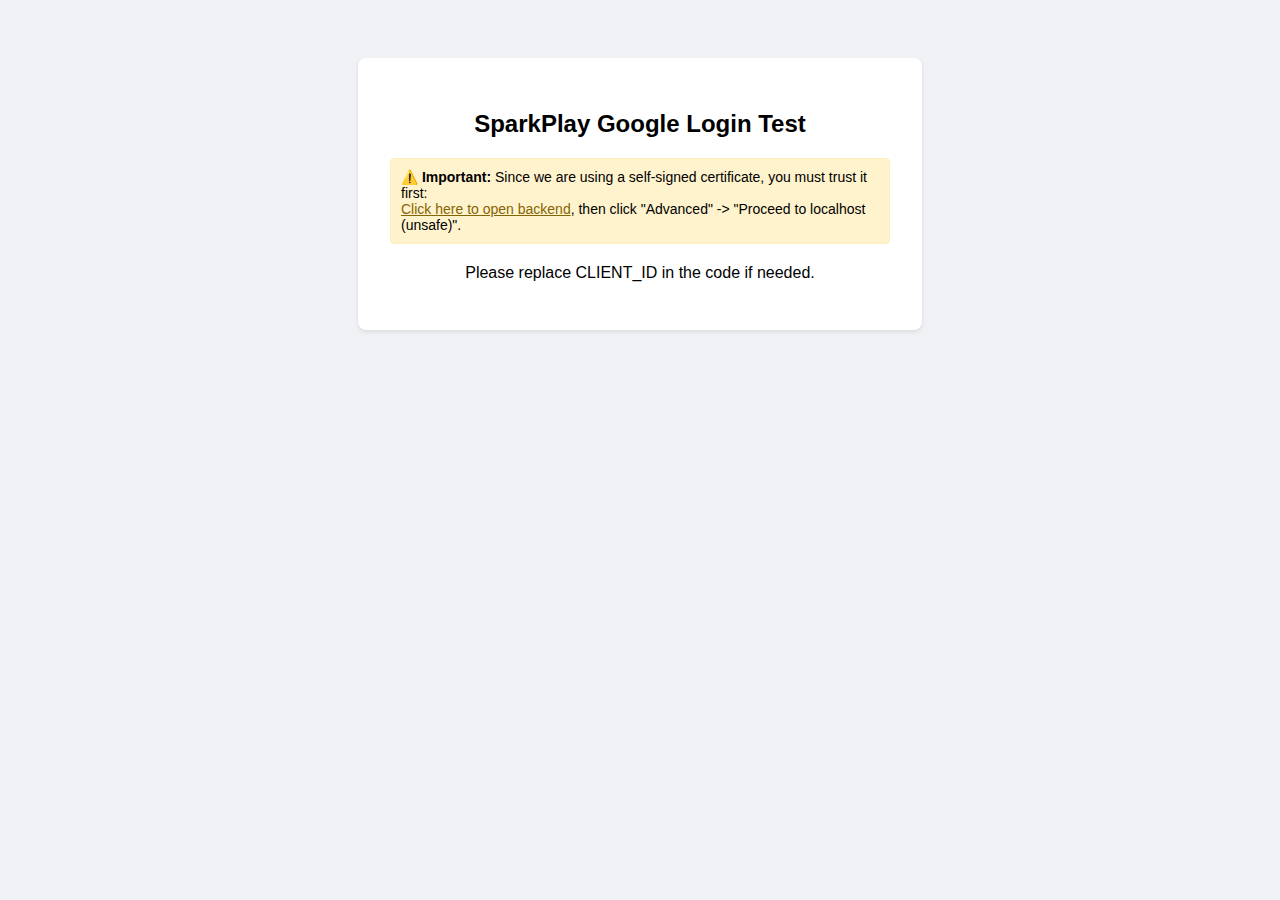
<file: web_google/index.html>
<!DOCTYPE html>
<html lang="en">
<head>
    <meta charset="UTF-8">
    <meta name="viewport" content="width=device-width, initial-scale=1.0">
    <title>Google Login Test</title>
    <script src="https://accounts.google.com/gsi/client" async defer></script>
    <style>
        body {
            font-family: Arial, sans-serif;
            display: flex;
            flex-direction: column;
            align-items: center;
            padding-top: 50px;
            background-color: #f0f2f5;
        }
        .container {
            background: white;
            padding: 2rem;
            border-radius: 8px;
            box-shadow: 0 2px 4px rgba(0,0,0,0.1);
            text-align: center;
            width: 80%;
            max-width: 500px;
        }
        #result {
            margin-top: 20px;
            padding: 10px;
            border: 1px solid #ddd;
            background: #f8f9fa;
            word-break: break-all;
            display: none;
            text-align: left;
        }
        .error {
            color: red;
            border-color: #ffcdd2;
            background: #ffebee;
        }
        .success {
            color: green;
            border-color: #c8e6c9;
            background: #e8f5e9;
        }
    </style>
</head>
<body>
    <div class="container">
        <h2>SparkPlay Google Login Test</h2>
        <div style="background: #fff3cd; border: 1px solid #ffeeba; padding: 10px; margin-bottom: 20px; border-radius: 4px; font-size: 14px; text-align: left;">
            <strong>⚠️ Important:</strong> Since we are using a self-signed certificate, you must trust it first:<br>
            <a href="https://localhost:8890/api/v1/auth/login" target="_blank" style="color: #856404; text-decoration: underline;">Click here to open backend</a>, then click "Advanced" -> "Proceed to localhost (unsafe)".
        </div>
        <p>Please replace CLIENT_ID in the code if needed.</p>
        
        <!-- 
            data-client_id: Replace with your actual Google Client ID
            data-callback: The function to handle the response
        -->
        <div id="g_id_onload"
             data-client_id="537084280912-5j6ig7r95rnisbtjlagkbc8f4lijub25.apps.googleusercontent.com"
             data-context="signin"
             data-ux_mode="popup"
             data-callback="handleCredentialResponse"
             data-auto_prompt="false">
        </div>

        <div class="g_id_signin"
             data-type="standard"
             data-shape="rectangular"
             data-theme="outline"
             data-text="signin_with"
             data-size="large"
             data-logo_alignment="left">
        </div>

        <div id="result"></div>
    </div>

    <script>
        function handleCredentialResponse(response) {
            console.log("Encoded JWT ID token: " + response.credential);
            
            const resultDiv = document.getElementById('result');
            resultDiv.style.display = 'block';
            resultDiv.innerHTML = 'Sending token to backend...';
            resultDiv.className = '';

            // Call backend API
            fetch('https://localhost:8890/api/v1/auth/login', {
                method: 'POST',
                headers: {
                    'Content-Type': 'application/json',
                },
                body: JSON.stringify({
                    loginType: 'google',
                    idToken: response.credential
                })
            })
            .then(async res => {
                const data = await res.json();
                if (!res.ok) {
                    throw new Error(data.msg || 'Login failed');
                }
                return data;
            })
            .then(data => {
                console.log('Backend response:', data);
                resultDiv.className = 'success';
                resultDiv.innerHTML = `
                    <strong>Login Success!</strong><br>
                    <strong>User ID:</strong> ${data.userId}<br>
                    <strong>Created:</strong> ${data.created}<br>
                    <strong>Token:</strong> ${data.token.substring(0, 20)}...
                `;
            })
            .catch(err => {
                console.error('Error:', err);
                resultDiv.className = 'error';
                resultDiv.innerHTML = `<strong>Error:</strong> ${err.message}`;
            });
        }
    </script>
</body>
</html>
</file>
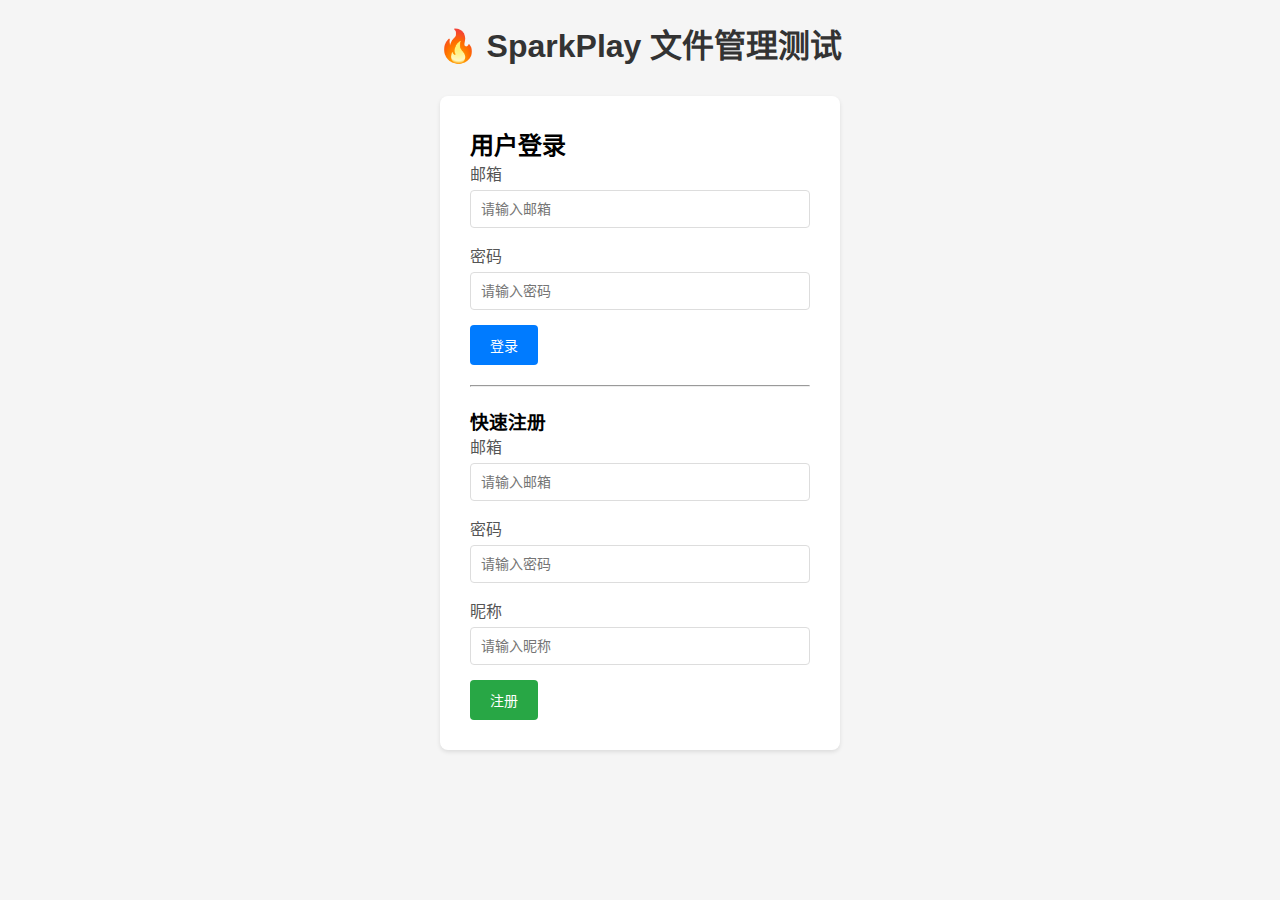
<file: web_test/index.html>
<!DOCTYPE html>
<html lang="zh-CN">
<head>
    <meta charset="UTF-8">
    <meta name="viewport" content="width=device-width, initial-scale=1.0">
    <title>SparkPlay 文件管理测试</title>
    <style>
        * {
            margin: 0;
            padding: 0;
            box-sizing: border-box;
        }
        body {
            font-family: -apple-system, BlinkMacSystemFont, 'Segoe UI', Roboto, sans-serif;
            background: #f5f5f5;
            padding: 20px;
        }
        .container {
            max-width: 1200px;
            margin: 0 auto;
        }
        h1 {
            text-align: center;
            color: #333;
            margin-bottom: 30px;
        }
        
        /* 登录区域 */
        .login-section {
            background: white;
            padding: 30px;
            border-radius: 8px;
            box-shadow: 0 2px 4px rgba(0,0,0,0.1);
            max-width: 400px;
            margin: 0 auto 30px;
        }
        .form-group {
            margin-bottom: 15px;
        }
        label {
            display: block;
            margin-bottom: 5px;
            color: #555;
            font-weight: 500;
        }
        input[type="email"],
        input[type="password"],
        input[type="text"],
        select {
            width: 100%;
            padding: 10px;
            border: 1px solid #ddd;
            border-radius: 4px;
            font-size: 14px;
        }
        button {
            background: #007bff;
            color: white;
            border: none;
            padding: 10px 20px;
            border-radius: 4px;
            cursor: pointer;
            font-size: 14px;
            transition: background 0.3s;
        }
        button:hover {
            background: #0056b3;
        }
        button:disabled {
            background: #ccc;
            cursor: not-allowed;
        }
        .btn-danger {
            background: #dc3545;
        }
        .btn-danger:hover {
            background: #c82333;
        }
        .btn-success {
            background: #28a745;
        }
        .btn-success:hover {
            background: #218838;
        }
        .btn-secondary {
            background: #6c757d;
        }
        .btn-secondary:hover {
            background: #5a6268;
        }
        
        /* 用户信息 */
        .user-info {
            background: white;
            padding: 15px;
            border-radius: 8px;
            box-shadow: 0 2px 4px rgba(0,0,0,0.1);
            margin-bottom: 20px;
            display: flex;
            justify-content: space-between;
            align-items: center;
        }
        
        /* 项目选择 */
        .project-section {
            background: white;
            padding: 20px;
            border-radius: 8px;
            box-shadow: 0 2px 4px rgba(0,0,0,0.1);
            margin-bottom: 20px;
        }
        .project-header {
            display: flex;
            gap: 10px;
            margin-bottom: 15px;
            flex-wrap: wrap;
        }
        
        /* 文件列表 */
        .files-section {
            background: white;
            padding: 20px;
            border-radius: 8px;
            box-shadow: 0 2px 4px rgba(0,0,0,0.1);
        }
        .file-item {
            border: 1px solid #e0e0e0;
            border-radius: 6px;
            padding: 15px;
            margin-bottom: 10px;
            display: flex;
            justify-content: space-between;
            align-items: center;
            transition: background 0.2s;
        }
        .file-item:hover {
            background: #f8f9fa;
        }
        .file-info {
            flex: 1;
        }
        .file-name {
            font-weight: 600;
            color: #333;
            margin-bottom: 5px;
        }
        .file-meta {
            font-size: 12px;
            color: #666;
        }
        .file-actions {
            display: flex;
            gap: 8px;
            flex-wrap: wrap;
        }
        .file-actions button {
            padding: 6px 12px;
            font-size: 12px;
        }
        
        /* 上传区域 */
        .upload-section {
            background: white;
            padding: 20px;
            border-radius: 8px;
            box-shadow: 0 2px 4px rgba(0,0,0,0.1);
            margin-bottom: 20px;
        }
        .upload-form {
            display: flex;
            gap: 10px;
            flex-wrap: wrap;
            align-items: flex-end;
        }
        .upload-form .form-group {
            flex: 1;
            min-width: 150px;
        }
        
        /* 版本列表 */
        .version-list {
            margin-top: 10px;
            padding-left: 20px;
            border-left: 3px solid #007bff;
        }
        .version-item {
            padding: 8px;
            background: #f8f9fa;
            border-radius: 4px;
            margin-bottom: 5px;
            display: flex;
            justify-content: space-between;
            align-items: center;
            font-size: 13px;
        }
        
        /* 消息提示 */
        .message {
            padding: 10px 15px;
            border-radius: 4px;
            margin-bottom: 15px;
            display: none;
        }
        .message.success {
            background: #d4edda;
            color: #155724;
            border: 1px solid #c3e6cb;
            display: block;
        }
        .message.error {
            background: #f8d7da;
            color: #721c24;
            border: 1px solid #f5c6cb;
            display: block;
        }
        .message.info {
            background: #d1ecf1;
            color: #0c5460;
            border: 1px solid #bee5eb;
            display: block;
        }
        
        /* 隐藏 */
        .hidden {
            display: none !important;
        }
        
        /* 预览模态框 */
        .modal {
            display: none;
            position: fixed;
            top: 0;
            left: 0;
            width: 100%;
            height: 100%;
            background: rgba(0,0,0,0.8);
            z-index: 1000;
            justify-content: center;
            align-items: center;
        }
        .modal.active {
            display: flex;
        }
        .modal-content {
            background: white;
            padding: 20px;
            border-radius: 8px;
            max-width: 90%;
            max-height: 90%;
            overflow: auto;
        }
        .modal-close {
            position: absolute;
            top: 20px;
            right: 20px;
            color: white;
            font-size: 30px;
            cursor: pointer;
        }
        .preview-image {
            max-width: 100%;
            max-height: 80vh;
        }
        .preview-text {
            white-space: pre-wrap;
            font-family: monospace;
            background: #f5f5f5;
            padding: 15px;
            border-radius: 4px;
            max-height: 70vh;
            overflow: auto;
        }
    </style>
</head>
<body>
    <div class="container">
        <h1>🔥 SparkPlay 文件管理测试</h1>
        
        <div id="message" class="message"></div>
        
        <!-- 登录区域 -->
        <div id="loginSection" class="login-section">
            <h2>用户登录</h2>
            <div class="form-group">
                <label>邮箱</label>
                <input type="email" id="email" placeholder="请输入邮箱">
            </div>
            <div class="form-group">
                <label>密码</label>
                <input type="password" id="password" placeholder="请输入密码">
            </div>
            <button onclick="login()">登录</button>
            <hr style="margin: 20px 0;">
            <h3>快速注册</h3>
            <div class="form-group">
                <label>邮箱</label>
                <input type="email" id="regEmail" placeholder="请输入邮箱">
            </div>
            <div class="form-group">
                <label>密码</label>
                <input type="password" id="regPassword" placeholder="请输入密码">
            </div>
            <div class="form-group">
                <label>昵称</label>
                <input type="text" id="regNickname" placeholder="请输入昵称">
            </div>
            <button class="btn-success" onclick="register()">注册</button>
        </div>
        
        <!-- 主界面（登录后显示） -->
        <div id="mainSection" class="hidden">
            <!-- 用户信息 -->
            <div class="user-info">
                <div>
                    <strong>用户:</strong> <span id="userEmail"></span> 
                    <small>(ID: <span id="userId"></span>)</small>
                </div>
                <button class="btn-secondary" onclick="logout()">退出登录</button>
            </div>
            
            <!-- 项目选择 -->
            <div class="project-section">
                <h3>📁 项目管理</h3>
                <div class="project-header">
                    <select id="projectSelect" onchange="selectProject()">
                        <option value="">选择项目</option>
                    </select>
                    <button onclick="loadProjects()">刷新项目列表</button>
                    <button onclick="viewProjectInfo()" id="viewProjectBtn" disabled>查看项目信息</button>
                </div>
                <div class="project-header">
                    <input type="text" id="newProjectName" placeholder="新项目名称">
                    <input type="text" id="newProjectDesc" placeholder="项目描述">
                    <button class="btn-success" onclick="createProject()">创建项目</button>
                </div>
                <!-- 项目信息显示区域 -->
                <div id="projectInfo" class="hidden" style="margin-top: 15px; padding: 15px; background: #f8f9fa; border-radius: 6px; border-left: 4px solid #007bff;">
                    <h4 style="margin-bottom: 10px; color: #333;">项目信息</h4>
                    <div id="projectInfoContent"></div>
                    <div style="margin-top: 15px; padding-top: 15px; border-top: 1px solid #ddd;">
                        <h5 style="margin-bottom: 10px; color: #555;">更新项目信息</h5>
                        <div class="project-header">
                            <input type="text" id="updateProjectName" placeholder="新项目名称">
                            <input type="text" id="updateProjectDesc" placeholder="新项目描述">
                        </div>
                        <div class="project-header" style="margin-top: 10px;">
                            <input type="file" id="coverFileInput" accept="image/*" style="flex: 1;">
                            <button class="btn-success" onclick="updateProjectWithCover()">保存修改</button>
                        </div>
                    </div>
                </div>
            </div>
            
            <!-- 文件上传 -->
            <div id="uploadSection" class="upload-section hidden">
                <h3>📤 上传文件</h3>
                <div class="upload-form">
                    <div class="form-group">
                        <label>选择文件</label>
                        <input type="file" id="fileInput">
                    </div>
                    <div class="form-group">
                        <label>文件类别</label>
                        <select id="fileCategory">
                            <option value="text">文本</option>
                            <option value="image">图片</option>
                            <option value="audio">音频</option>
                            <option value="video">视频</option>
                            <option value="script">脚本</option>
                            <option value="document">文档</option>
                            <option value="other">其他</option>
                        </select>
                    </div>
                    <button class="btn-success" onclick="uploadFile()">上传</button>
                </div>
            </div>
            
            <!-- 文件列表 -->
            <div id="filesSection" class="files-section hidden">
                <h3>📄 文件列表</h3>
                <button onclick="loadFiles()" style="margin-bottom: 15px;">刷新文件列表</button>
                <div id="fileList"></div>
            </div>
        </div>
    </div>
    
    <!-- 预览模态框 -->
    <div id="previewModal" class="modal" onclick="closePreview()">
        <span class="modal-close">&times;</span>
        <div class="modal-content" onclick="event.stopPropagation()">
            <div id="previewContent"></div>
        </div>
    </div>

    <script>
        // API 基础配置
        const API_BASE = 'https://47.112.97.49:6001/api/v1';
        
        // 全局状态
        let token = localStorage.getItem('token');
        let userId = localStorage.getItem('userId');
        let userEmail = localStorage.getItem('userEmail');
        let currentProjectId = null;
        
        // 页面加载时检查登录状态
        document.addEventListener('DOMContentLoaded', () => {
            if (token) {
                showMainSection();
            }
        });
        
        // 显示消息
        function showMessage(text, type = 'info') {
            const msg = document.getElementById('message');
            msg.textContent = text;
            msg.className = 'message ' + type;
            setTimeout(() => {
                msg.className = 'message';
            }, 5000);
        }
        
        // 登录
        async function login() {
            const email = document.getElementById('email').value;
            const password = document.getElementById('password').value;
            
            if (!email || !password) {
                showMessage('请输入邮箱和密码', 'error');
                return;
            }
            
            try {
                const res = await fetch(`${API_BASE}/auth/login`, {
                    method: 'POST',
                    headers: { 'Content-Type': 'application/json' },
                    body: JSON.stringify({
                        loginType: 'email',
                        email: email,
                        password: password
                    })
                });
                
                const data = await res.json();
                if (data.token) {
                    token = data.token;
                    userId = data.userId;
                    userEmail = email;
                    localStorage.setItem('token', token);
                    localStorage.setItem('userId', userId);
                    localStorage.setItem('userEmail', userEmail);
                    showMainSection();
                    showMessage('登录成功！', 'success');
                } else {
                    showMessage(data.msg || '登录失败', 'error');
                }
            } catch (err) {
                showMessage('登录错误: ' + err.message, 'error');
            }
        }
        
        // 注册
        async function register() {
            const email = document.getElementById('regEmail').value;
            const password = document.getElementById('regPassword').value;
            const nickname = document.getElementById('regNickname').value;
            
            if (!email || !password) {
                showMessage('请输入邮箱和密码', 'error');
                return;
            }
            
            try {
                const res = await fetch(`${API_BASE}/auth/login`, {
                    method: 'POST',
                    headers: { 'Content-Type': 'application/json' },
                    body: JSON.stringify({
                        loginType: 'email',
                        email: email,
                        password: password,
                        nickname: nickname,
                        autoRegister: true
                    })
                });
                
                const data = await res.json();
                if (data.token) {
                    token = data.token;
                    userId = data.userId;
                    userEmail = email;
                    localStorage.setItem('token', token);
                    localStorage.setItem('userId', userId);
                    localStorage.setItem('userEmail', userEmail);
                    showMainSection();
                    showMessage('注册并登录成功！', 'success');
                } else {
                    showMessage(data.msg || '注册失败', 'error');
                }
            } catch (err) {
                showMessage('注册错误: ' + err.message, 'error');
            }
        }
        
        // 退出登录
        function logout() {
            token = null;
            userId = null;
            userEmail = null;
            currentProjectId = null;
            localStorage.removeItem('token');
            localStorage.removeItem('userId');
            localStorage.removeItem('userEmail');
            document.getElementById('loginSection').classList.remove('hidden');
            document.getElementById('mainSection').classList.add('hidden');
            showMessage('已退出登录', 'info');
        }
        
        // 显示主界面
        function showMainSection() {
            document.getElementById('loginSection').classList.add('hidden');
            document.getElementById('mainSection').classList.remove('hidden');
            document.getElementById('userEmail').textContent = userEmail;
            document.getElementById('userId').textContent = userId;
            loadProjects();
        }
        
        // 加载项目列表
        async function loadProjects() {
            try {
                const res = await fetch(`${API_BASE}/projects`, {
                    headers: { 'Authorization': 'Bearer ' + token }
                });
                const data = await res.json();
                
                const select = document.getElementById('projectSelect');
                select.innerHTML = '<option value="">选择项目</option>';
                
                if (data.list) {
                    data.list.forEach(p => {
                        const option = document.createElement('option');
                        option.value = p.id;
                        option.textContent = `${p.name} (${p.role})`;
                        select.appendChild(option);
                    });
                }
            } catch (err) {
                showMessage('加载项目失败: ' + err.message, 'error');
            }
        }
        
        // 创建项目
        async function createProject() {
            const name = document.getElementById('newProjectName').value;
            const desc = document.getElementById('newProjectDesc').value;
            
            if (!name) {
                showMessage('请输入项目名称', 'error');
                return;
            }
            
            try {
                const res = await fetch(`${API_BASE}/projects`, {
                    method: 'POST',
                    headers: {
                        'Content-Type': 'application/json',
                        'Authorization': 'Bearer ' + token
                    },
                    body: JSON.stringify({
                        userId: parseInt(userId),
                        name: name,
                        description: desc
                    })
                });
                
                const data = await res.json();
                if (data.id) {
                    showMessage('项目创建成功！', 'success');
                    document.getElementById('newProjectName').value = '';
                    document.getElementById('newProjectDesc').value = '';
                    loadProjects();
                } else {
                    showMessage(data.msg || '创建失败', 'error');
                }
            } catch (err) {
                showMessage('创建项目失败: ' + err.message, 'error');
            }
        }
        
        // 选择项目
        function selectProject() {
            const select = document.getElementById('projectSelect');
            currentProjectId = select.value;
            
            // 重置项目信息显示
            document.getElementById('projectInfo').classList.add('hidden');
            document.getElementById('projectInfoContent').innerHTML = '';
            
            if (currentProjectId) {
                document.getElementById('uploadSection').classList.remove('hidden');
                document.getElementById('filesSection').classList.remove('hidden');
                document.getElementById('viewProjectBtn').disabled = false;
                loadFiles();
            } else {
                document.getElementById('uploadSection').classList.add('hidden');
                document.getElementById('filesSection').classList.add('hidden');
                document.getElementById('viewProjectBtn').disabled = true;
            }
        }
        
        // 查看项目信息
        async function viewProjectInfo() {
            if (!currentProjectId) {
                showMessage('请先选择一个项目', 'error');
                return;
            }
            
            try {
                const res = await fetch(`${API_BASE}/projects/${currentProjectId}`, {
                    headers: { 'Authorization': 'Bearer ' + token }
                });
                const data = await res.json();
                
                if (data.id) {
                    let coverHtml = '';
                    // 如果 coverFileId 存在，获取下载链接
                    if (data.coverFileId && data.coverFileId > 0) {
                        try {
                            const coverRes = await fetch(`${API_BASE}/files/${data.coverFileId}/download`, {
                                headers: { 'Authorization': 'Bearer ' + token }
                            });
                            const coverData = await coverRes.json();
                            if (coverData.downloadUrl) {
                                coverHtml = `<div style="margin-bottom: 15px;">
                                    <div style="color: #666; font-weight: 500; margin-bottom: 5px;">项目封面:</div>
                                    <img src="${coverData.downloadUrl}" style="width: 628px; height: 416px; object-fit: cover; border-radius: 6px; border: 1px solid #ddd;">
                                </div>`;
                            }
                        } catch (e) {
                            // 如果获取封面失败，显示封面文件ID
                            coverHtml = `<div style="margin-bottom: 15px;">
                                <div style="color: #666; font-weight: 500; margin-bottom: 5px;">项目封面 (文件ID):</div>
                                <div>${data.coverFileId}</div>
                            </div>`;
                        }
                    }
                    
                    const infoHtml = `
                        ${coverHtml}
                        <div style="display: grid; grid-template-columns: auto 1fr; gap: 10px 20px; font-size: 14px;">
                            <div style="color: #666; font-weight: 500;">项目ID:</div>
                            <div>${data.id}</div>
                            <div style="color: #666; font-weight: 500;">项目名称:</div>
                            <div>${data.name}</div>
                            <div style="color: #666; font-weight: 500;">项目描述:</div>
                            <div>${data.description || '无'}</div>
                            <div style="color: #666; font-weight: 500;">所有者ID:</div>
                            <div>${data.ownerId}</div>
                            <div style="color: #666; font-weight: 500;">状态:</div>
                            <div>${data.status === 'active' ? '活跃' : '已归档'}</div>
                            <div style="color: #666; font-weight: 500;">创建时间:</div>
                            <div>${data.createdAt}</div>
                            <div style="color: #666; font-weight: 500;">更新时间:</div>
                            <div>${data.updatedAt}</div>
                        </div>
                    `;
                    document.getElementById('projectInfoContent').innerHTML = infoHtml;
                    document.getElementById('projectInfo').classList.remove('hidden');
                    
                    // 填充更新表单
                    document.getElementById('updateProjectName').value = data.name || '';
                    document.getElementById('updateProjectDesc').value = data.description || '';
                } else {
                    showMessage(data.msg || '获取项目信息失败', 'error');
                }
            } catch (err) {
                showMessage('获取项目信息失败: ' + err.message, 'error');
            }
        }
        
        // 更新项目信息（带封面）
        async function updateProjectWithCover() {
            if (!currentProjectId) {
                showMessage('请先选择一个项目', 'error');
                return;
            }
            
            const name = document.getElementById('updateProjectName').value;
            const description = document.getElementById('updateProjectDesc').value;
            const coverInput = document.getElementById('coverFileInput');
            const coverFile = coverInput.files[0];
            
            // 获取当前项目信息（检查是否有封面）
            let currentCoverFileId = null;
            try {
                const res = await fetch(`${API_BASE}/projects/${currentProjectId}`, {
                    headers: { 'Authorization': 'Bearer ' + token }
                });
                const projectData = await res.json();
                if (projectData.coverFileId && projectData.coverFileId > 0) {
                    currentCoverFileId = projectData.coverFileId;
                }
            } catch (err) {
                showMessage('获取项目信息失败: ' + err.message, 'error');
                return;
            }
            
            let coverFileId = currentCoverFileId;
            
            // 如果选择了新封面文件
            if (coverFile) {
                try {
                    showMessage('正在上传封面...', 'info');
                    
                    if (currentCoverFileId) {
                        // 有现有封面，基于该文件 ID 上传新版本
                        coverFileId = await uploadCoverToExistingFile(currentCoverFileId, coverFile);
                    } else {
                        // 没有封面，新增文件
                        coverFileId = await uploadCoverAsNewFile(coverFile);
                    }
                    
                    showMessage('封面上传成功', 'success');
                } catch (err) {
                    showMessage('封面上传失败: ' + err.message, 'error');
                    return;
                }
            }
            
            // 构建请求体
            const updateData = {};
            if (name) updateData.name = name;
            if (description) updateData.description = description;
            if (coverFileId) updateData.coverFileId = coverFileId;
            
            if (Object.keys(updateData).length === 0) {
                showMessage('请至少修改一项', 'error');
                return;
            }
            
            try {
                const res = await fetch(`${API_BASE}/projects/${currentProjectId}`, {
                    method: 'PUT',
                    headers: {
                        'Content-Type': 'application/json',
                        'Authorization': 'Bearer ' + token
                    },
                    body: JSON.stringify(updateData)
                });
                
                const data = await res.json();
                if (data.code === 0) {
                    showMessage('项目信息更新成功！', 'success');
                    // 清空封面输入
                    coverInput.value = '';
                    // 刷新项目信息
                    viewProjectInfo();
                    // 刷新项目列表
                    loadProjects();
                } else {
                    showMessage(data.msg || '更新失败', 'error');
                }
            } catch (err) {
                showMessage('更新项目失败: ' + err.message, 'error');
            }
        }
        
        // 上传封面到现有文件（新增版本）
        async function uploadCoverToExistingFile(fileId, file) {
            const content = await file.arrayBuffer();
            
            // 计算 SHA256
            const hashBuffer = await crypto.subtle.digest('SHA-256', content);
            const hashArray = Array.from(new Uint8Array(hashBuffer));
            const hashHex = hashArray.map(b => b.toString(16).padStart(2, '0')).join('');
            
            const ext = file.name.split('.').pop().toLowerCase();
            
            // 预上传（使用相同的文件 ID）
            const preRes = await fetch(`${API_BASE}/files/preupload`, {
                method: 'POST',
                headers: {
                    'Content-Type': 'application/json',
                    'Authorization': 'Bearer ' + token
                },
                body: JSON.stringify({
                    projectId: parseInt(currentProjectId),
                    name: file.name,
                    fileCategory: 'image',
                    fileFormat: ext,
                    sizeBytes: file.size,
                    hash: hashHex
                })
            });
            
            const preData = await preRes.json();
            if (!preData.fileId) {
                throw new Error(preData.msg || '预上传失败');
            }
            
            // 上传到 OSS
            const uploadRes = await fetch(preData.uploadUrl, {
                method: 'PUT',
                body: file,
                headers: {
                    'Content-Type': preData.contentType || file.type || 'application/octet-stream'
                }
            });
            
            if (!uploadRes.ok) {
                throw new Error('上传到 OSS 失败');
            }
            
            return preData.fileId;
        }
        
        // 上传封面作为新文件
        async function uploadCoverAsNewFile(file) {
            // 与 uploadCoverToExistingFile 逻辑相同，因为 preupload 会自动处理文件创建
            return uploadCoverToExistingFile(null, file);
        }
        
        // 上传文件
        async function uploadFile() {
            const fileInput = document.getElementById('fileInput');
            const category = document.getElementById('fileCategory').value;
            
            if (!fileInput.files.length) {
                showMessage('请选择文件', 'error');
                return;
            }
            
            const file = fileInput.files[0];
            const content = await file.arrayBuffer();
            
            // 计算 SHA256
            const hashBuffer = await crypto.subtle.digest('SHA-256', content);
            const hashArray = Array.from(new Uint8Array(hashBuffer));
            const hashHex = hashArray.map(b => b.toString(16).padStart(2, '0')).join('');
            
            // 获取文件格式
            const ext = file.name.split('.').pop().toLowerCase();
            
            try {
                // 1. 预上传
                const preRes = await fetch(`${API_BASE}/files/preupload`, {
                    method: 'POST',
                    headers: {
                        'Content-Type': 'application/json',
                        'Authorization': 'Bearer ' + token
                    },
                    body: JSON.stringify({
                        projectId: parseInt(currentProjectId),
                        name: file.name,
                        fileCategory: category,
                        fileFormat: ext,
                        sizeBytes: file.size,
                        hash: hashHex
                    })
                });
                
                const preData = await preRes.json();
                if (!preData.fileId) {
                    showMessage(preData.msg || '预上传失败', 'error');
                    return;
                }
                
                // 2. 上传到 OSS
                const uploadRes = await fetch(preData.uploadUrl, {
                    method: 'PUT',
                    body: file,
                    headers: {
                        'Content-Type': preData.contentType || file.type || 'application/octet-stream'
                    }
                });
                
                if (uploadRes.ok) {
                    showMessage('文件上传成功！', 'success');
                    fileInput.value = '';
                    loadFiles();
                } else {
                    showMessage('上传到 OSS 失败', 'error');
                }
            } catch (err) {
                showMessage('上传失败: ' + err.message, 'error');
            }
        }
        
        // 加载文件列表
        async function loadFiles() {
            if (!currentProjectId) return;
            
            try {
                const res = await fetch(`${API_BASE}/projects/${currentProjectId}/files`, {
                    headers: { 'Authorization': 'Bearer ' + token }
                });
                const data = await res.json();
                
                const listDiv = document.getElementById('fileList');
                listDiv.innerHTML = '';
                
                if (!data.list || data.list.length === 0) {
                    listDiv.innerHTML = '<p style="color: #999; text-align: center;">暂无文件</p>';
                    return;
                }
                
                data.list.forEach(file => {
                    const fileDiv = document.createElement('div');
                    fileDiv.className = 'file-item';
                    fileDiv.innerHTML = `
                        <div class="file-info">
                            <div class="file-name">${file.name}</div>
                            <div class="file-meta">
                                类别: ${file.fileCategory} | 
                                格式: ${file.fileFormat} | 
                                版本: ${file.versionNumber} | 
                                大小: ${formatBytes(file.sizeBytes)} | 
                                创建: ${file.createdAt}
                            </div>
                        </div>
                        <div class="file-actions">
                            <button onclick="previewFile(${file.id}, '${file.fileFormat}')">预览</button>
                            <button onclick="downloadFile(${file.id})">下载</button>
                            <button onclick="showVersions(${file.id})">版本</button>
                            <button class="btn-danger" onclick="deleteFile(${file.id})">删除</button>
                        </div>
                    `;
                    listDiv.appendChild(fileDiv);
                });
            } catch (err) {
                showMessage('加载文件失败: ' + err.message, 'error');
            }
        }
        
        // 格式化字节大小
        function formatBytes(bytes) {
            if (bytes === 0) return '0 B';
            const k = 1024;
            const sizes = ['B', 'KB', 'MB', 'GB'];
            const i = Math.floor(Math.log(bytes) / Math.log(k));
            return parseFloat((bytes / Math.pow(k, i)).toFixed(2)) + ' ' + sizes[i];
        }
        
        // 预览文件
        async function previewFile(fileId, format) {
            try {
                const res = await fetch(`${API_BASE}/files/${fileId}/content`, {
                    headers: { 'Authorization': 'Bearer ' + token }
                });
                
                const blob = await res.blob();
                const contentType = res.headers.get('content-type');
                
                const modal = document.getElementById('previewModal');
                const content = document.getElementById('previewContent');
                
                if (contentType && contentType.startsWith('image/')) {
                    const url = URL.createObjectURL(blob);
                    content.innerHTML = `<img src="${url}" class="preview-image">`;
                } else if (contentType && (contentType.startsWith('text/') || format === 'txt' || format === 'json' || format === 'js' || format === 'css')) {
                    const text = await blob.text();
                    content.innerHTML = `<pre class="preview-text">${escapeHtml(text)}</pre>`;
                } else {
                    content.innerHTML = '<p>该文件类型不支持预览，请下载查看</p>';
                }
                
                modal.classList.add('active');
            } catch (err) {
                showMessage('预览失败: ' + err.message, 'error');
            }
        }
        
        // 关闭预览
        function closePreview() {
            document.getElementById('previewModal').classList.remove('active');
        }
        
        // 转义 HTML
        function escapeHtml(text) {
            const div = document.createElement('div');
            div.textContent = text;
            return div.innerHTML;
        }
        
        // 下载文件
        async function downloadFile(fileId) {
            try {
                const res = await fetch(`${API_BASE}/files/${fileId}/download`, {
                    headers: { 'Authorization': 'Bearer ' + token }
                });
                const data = await res.json();
                
                if (data.downloadUrl) {
                    window.open(data.downloadUrl, '_blank');
                } else {
                    showMessage(data.msg || '获取下载链接失败', 'error');
                }
            } catch (err) {
                showMessage('下载失败: ' + err.message, 'error');
            }
        }
        
        // 显示版本列表
        async function showVersions(fileId) {
            try {
                const res = await fetch(`${API_BASE}/files/${fileId}/versions`, {
                    headers: { 'Authorization': 'Bearer ' + token }
                });
                const data = await res.json();
                
                if (!data.list || data.list.length === 0) {
                    showMessage('暂无版本信息', 'info');
                    return;
                }
                
                let html = '<h4>版本历史</h4>';
                data.list.forEach(v => {
                    html += `
                        <div class="version-item">
                            <span>版本 ${v.versionNumber} - ${formatBytes(v.sizeBytes)} - ${v.createdAt}</span>
                            <button onclick="rollbackVersion(${fileId}, ${v.versionNumber})" 
                                ${v.isCurrent ? 'disabled' : ''}>
                                ${v.isCurrent ? '当前版本' : '回滚'}
                            </button>
                        </div>
                    `;
                });
                
                // 显示在文件项下方
                const fileItems = document.querySelectorAll('.file-item');
                fileItems.forEach(item => {
                    if (item.innerHTML.includes(`deleteFile(${fileId})`)) {
                        let versionDiv = item.querySelector('.version-list');
                        if (!versionDiv) {
                            versionDiv = document.createElement('div');
                            versionDiv.className = 'version-list';
                            item.appendChild(versionDiv);
                        }
                        versionDiv.innerHTML = html;
                    }
                });
            } catch (err) {
                showMessage('加载版本失败: ' + err.message, 'error');
            }
        }
        
        // 回滚版本
        async function rollbackVersion(fileId, versionNumber) {
            if (!confirm(`确定要回滚到版本 ${versionNumber} 吗？`)) return;
            
            try {
                const res = await fetch(`${API_BASE}/files/${fileId}/rollback`, {
                    method: 'POST',
                    headers: {
                        'Content-Type': 'application/json',
                        'Authorization': 'Bearer ' + token
                    },
                    body: JSON.stringify({ versionNumber: versionNumber })
                });
                
                const data = await res.json();
                if (data.code === 0) {
                    showMessage('回滚成功！', 'success');
                    loadFiles();
                } else {
                    showMessage(data.msg || '回滚失败', 'error');
                }
            } catch (err) {
                showMessage('回滚失败: ' + err.message, 'error');
            }
        }
        
        // 删除文件
        async function deleteFile(fileId) {
            if (!confirm('确定要删除这个文件吗？')) return;
            
            try {
                const res = await fetch(`${API_BASE}/files/${fileId}`, {
                    method: 'DELETE',
                    headers: { 'Authorization': 'Bearer ' + token }
                });
                
                const data = await res.json();
                if (data.code === 0) {
                    showMessage('删除成功！', 'success');
                    loadFiles();
                } else {
                    showMessage(data.msg || '删除失败', 'error');
                }
            } catch (err) {
                showMessage('删除失败: ' + err.message, 'error');
            }
        }
    </script>
</body>
</html>
</file>
